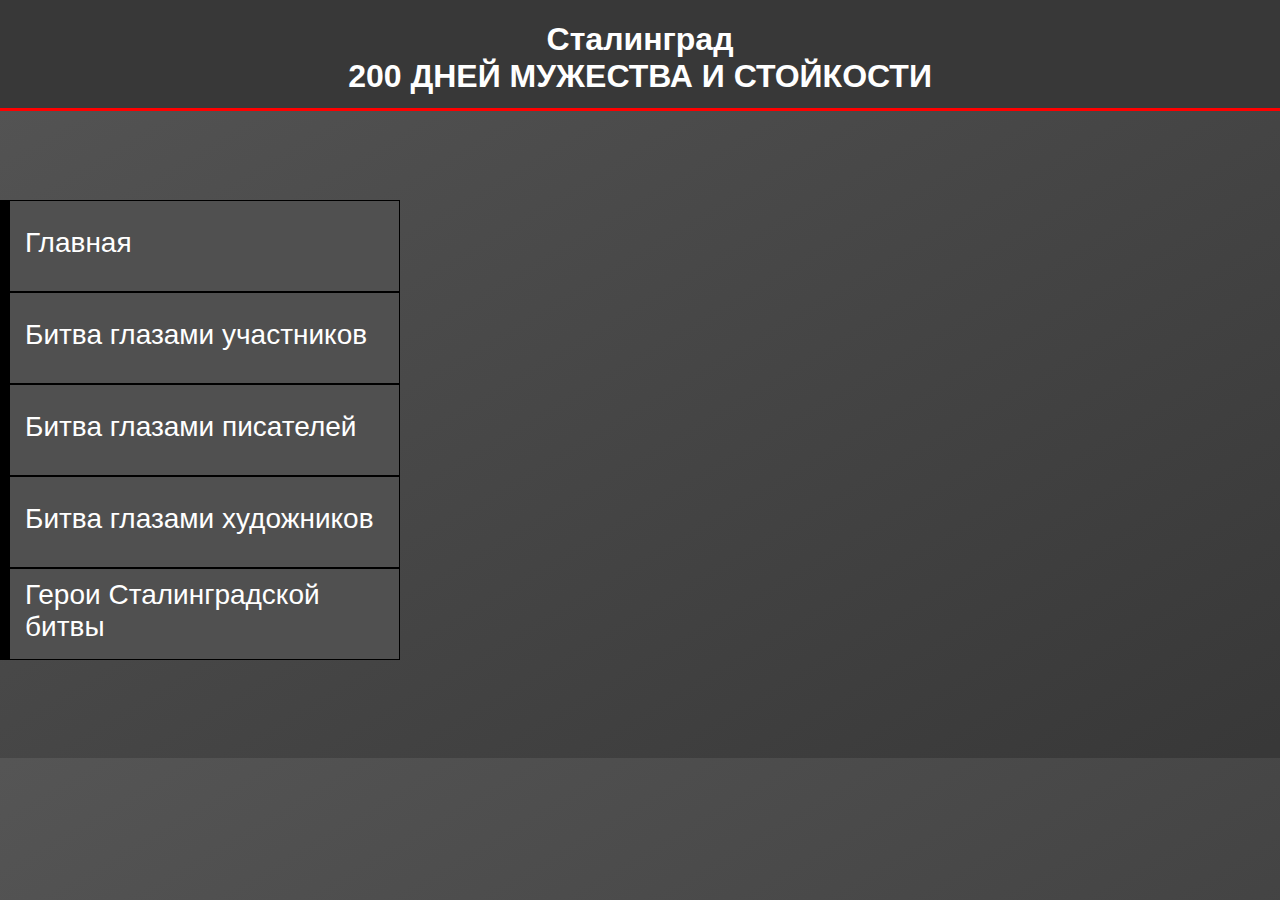
<file: Сталинград/index.html>
<!DOCTYPE html>
<html lang="en">
<head>
    <meta charset="UTF-8">
    <meta http-equiv="X-UA-Compatible" content="IE=edge">
    <meta name="viewport" content="width=device-width, initial-scale=1.0">
    <title>Главная</title>
    <link rel="stylesheet" type="text/css" href="style.css">
</head>
<body>
    <header>
        <div class="header-container">
            <h1>Сталинград<br>
            200 ДНЕЙ МУЖЕСТВА И СТОЙКОСТИ</h1>
        </div>
    </header>
    <section>
        <div class="container">
            <div class="sidebar">
                <div class="block"><p><a href="index.html">Главная</a></div>
                <div class="block"><p><a href="Participants.html">Битва глазами участников</a></div>
                <div class="block"><p><a href="Writers.html">Битва глазами писателей</a></div>
                <div class="block"><p><a href="Artists.html">Битва глазами художников</a></div>
                <div class="block"><a href="Heroes.html">Герои Сталинградской битвы</a></div>
            </div>
            <div class="mainbar">
                <div class="pres">
                    <iframe class="presentation" src="https://onedrive.live.com/embed?cid=F769FCB5A2EF11AA&resid=F769FCB5A2EF11AA%21125&authkey=AKgKZ0aN-U-7wKU&em=2" frameborder="0" scrolling="no"></iframe>
                </div>
                <!-- 
                <h3>«Бессмертен тот, Отечество кто спас».</h3>
                <div class="main-image">
                    <img class="main-image" src="Content/rodina.png" alt="">
                </div>
                <h3>Сталинградская битва<br>
                17 июля 1942 - 2 февраля 1943</h3>
                <p>17 июля 1942 года - День начала Сталинградской битвы.
                По своим масштабам и ожесточенности она превзошла все прошлые битвы: на территории почти в сто тысяч квадратных километров сражались более двух миллионов человек.
                По приблизительным подсчётам, суммарные потери обеих сторон в этом сражении превышают 2 миллиона человек. 
                Цель немецкого командования: овладеть промышленным городом, предприятия которого выпускали военную продукцию. 
                Этот замысел Гитлер планирует осуществить силами одной 6-й полевой армией Паулюса всего за неделю - к 25 июля 1942 г.
                Гитлер отдал приказ своим армиям: "Сходу с юга овладеть городом, взяв в клещи войска Сталинградского фронта".</p>
                <div class="main-img">
                    <div><img src="Content/image1.jpg" alt=""></div>
                    <div><img src="Content/image2.jpg" alt=""></div>
                </div>
                <h3>Историческая справка:</h3>
                <p>Одно из самых кровопролитных сражений. В ней участвовали:</p>
                <ul>
                    <li>12 дивизий</li>
                    <li>16000 человек</li>
                    <li>2200 орудий и миномётов</li>
                    <li>400 танков</li>
                    <li>454 самолёта</li>
                </ul>
                <p>Под Cталинградом были пленены 24 генерала во главе с генерал-фельдмаршалом Ф. Паулюсом.</p>
                <p>ПОБЕДА советских войск на Волге стала решающим событием, которое изменило весь ход Великой Отечественной войны.</p> 
                -->
            </div>
        </div>
    </section>
    <footer>

    </footer>
</body>
</html>
</file>
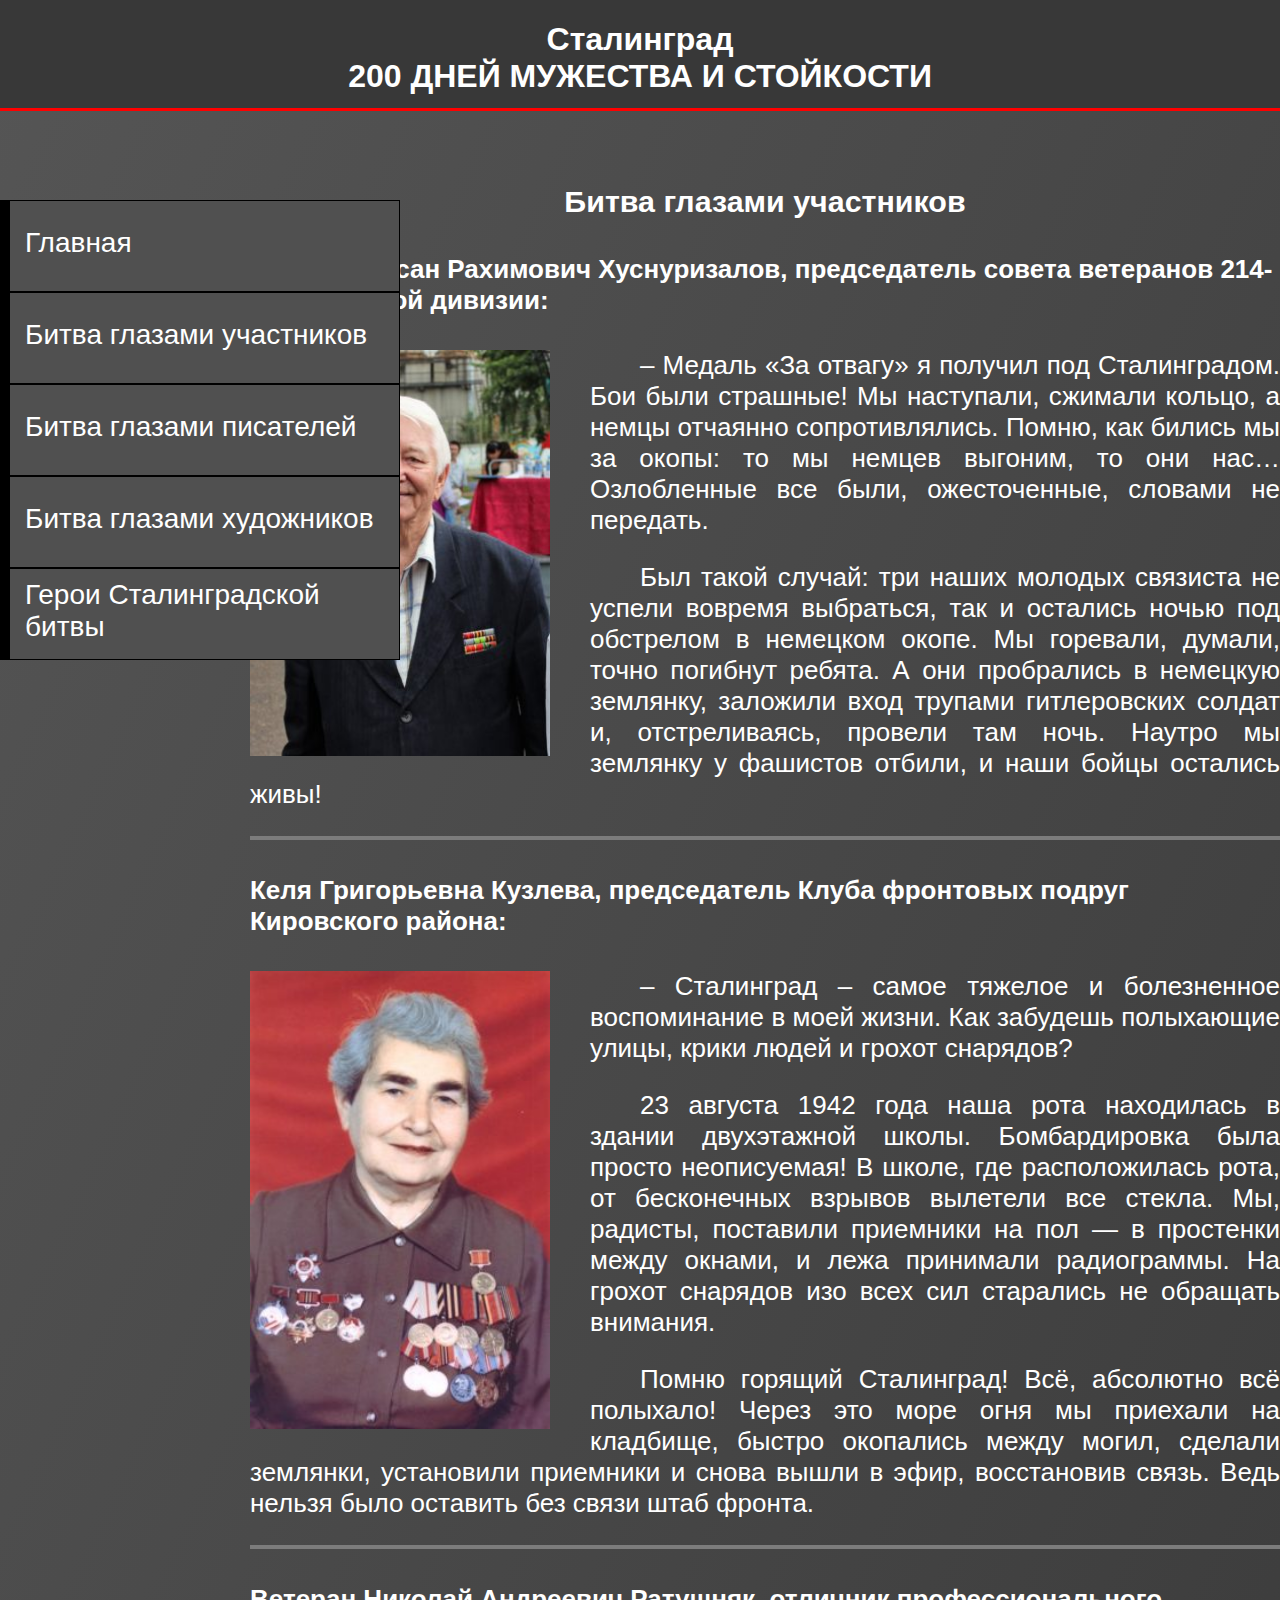
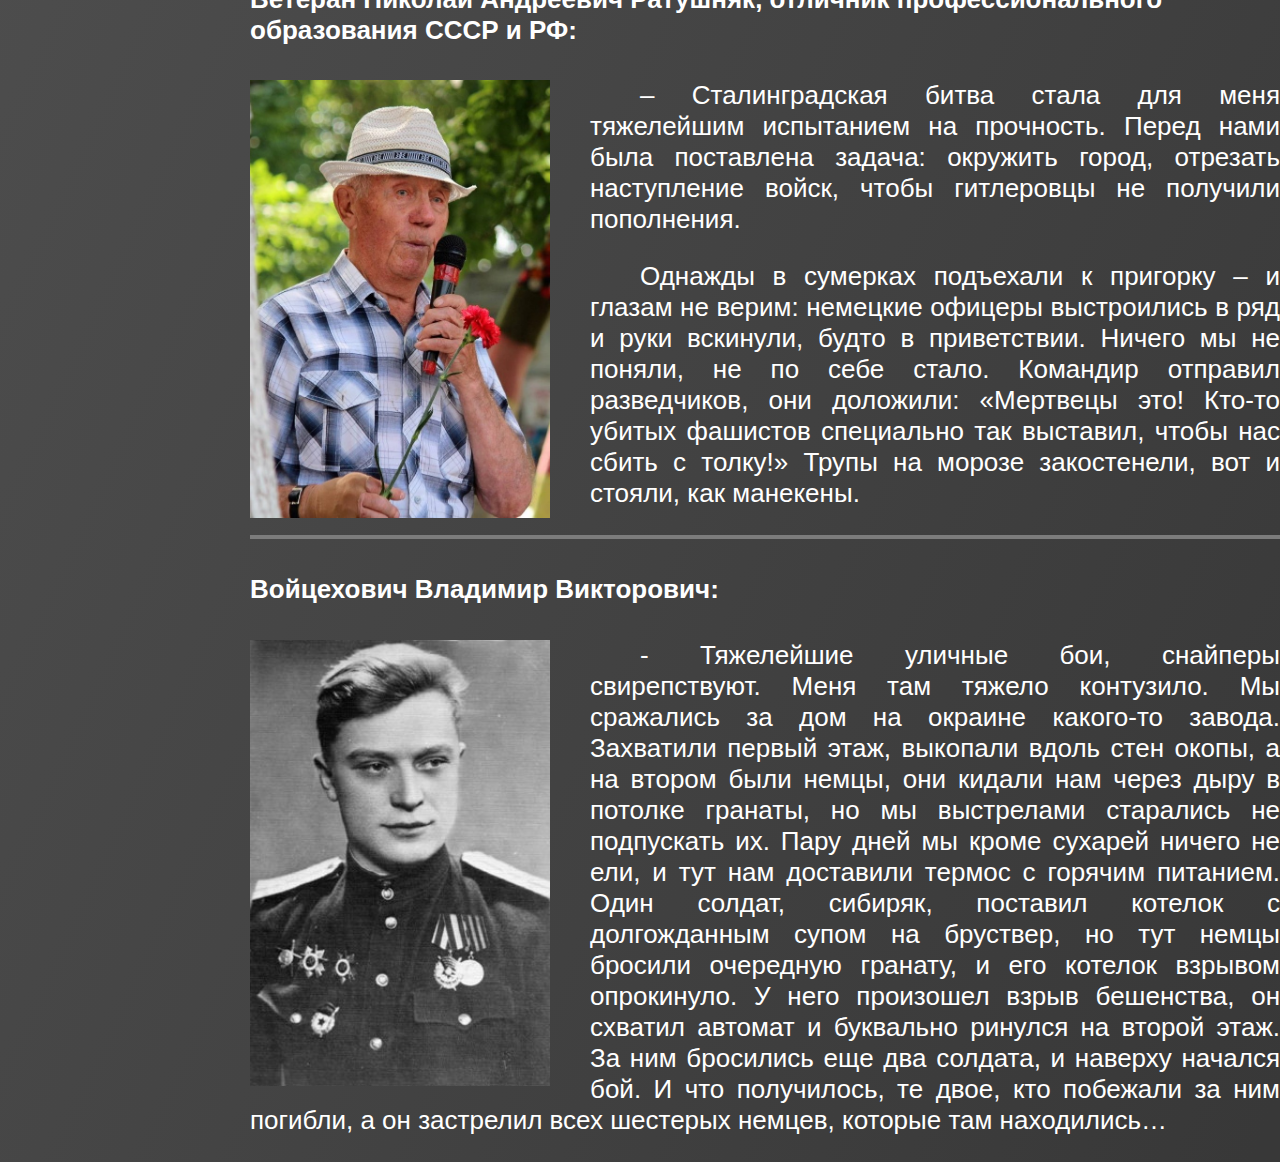
<file: Сталинград/Participants.html>
<!DOCTYPE html>
<html lang="en">
<head>
    <meta charset="UTF-8">
    <meta http-equiv="X-UA-Compatible" content="IE=edge">
    <meta name="viewport" content="width=device-width, initial-scale=1.0">
    <title>Глазами участников</title>
    <link rel="stylesheet" type="text/css" href="style.css">
</head>
<body>
    <header>
        <div class="header-container">
            <h1>Сталинград<br>
            200 ДНЕЙ МУЖЕСТВА И СТОЙКОСТИ</h1>
        </div>
    </header>
    <section>
        <div class="container">
            <div class="sidebar">
                <div class="block"><p><a href="index.html">Главная</a></div>
                <div class="block"><p><a href="Participants.html">Битва глазами участников</a></div>
                <div class="block"><p><a href="Writers.html">Битва глазами писателей</a></div>
                <div class="block"><p><a href="Artists.html">Битва глазами художников</a></div>
                <div class="block"><a href="Heroes.html">Герои Сталинградской битвы</a></div>
            </div>
            <div class="mainbar participants">
                <h3>Битва глазами участников</h3>
                <h4>Ветеран Хасан Рахимович Хуснуризалов, председатель совета ветеранов 214-й стрелковой дивизии:</h4>
                <div class="participant">
                    <img src="Content/Hasan.jpg" alt="Хасан Рахимович Хуснуризалов">
                    <p>– Медаль «За отвагу» я получил под Сталинградом. Бои были страшные! Мы наступали, сжимали кольцо, а немцы отчаянно сопротивлялись. Помню, как бились мы за окопы: то мы немцев выгоним, то они нас… Озлобленные все были, ожесточенные, словами не передать.</p>
                    <p>Был такой случай: три наших молодых связиста не успели вовремя выбраться, так и остались ночью под обстрелом в немецком окопе. Мы горевали, думали, точно погибнут ребята. А они пробрались в немецкую землянку, заложили вход трупами гитлеровских солдат и, отстреливаясь, провели там ночь. Наутро мы землянку у фашистов отбили, и наши бойцы остались живы! </p>
                </div><hr>
                <h4>Келя Григорьевна Кузлева, председатель Клуба фронтовых подруг Кировского района:</h4>
                <div class="participant">
                    <img src="Content/Кузлева.jpg" alt="Келя Григорьевна Кузлева">
                    <p>– Сталинград – самое тяжелое и болезненное воспоминание в моей жизни. Как забудешь полыхающие улицы, крики людей и грохот снарядов?</p>
                    <p>23 августа 1942 года наша рота находилась в здании двухэтажной школы. Бомбардировка была просто неописуемая! В школе, где расположилась рота, от бесконечных взрывов вылетели все стекла. Мы, радисты, поставили приемники на пол — в простенки между окнами, и лежа принимали радиограммы. На грохот снарядов изо всех сил старались не обращать внимания.</p>
                    <p>Помню горящий Сталинград! Всё, абсолютно всё полыхало! Через это море огня мы приехали на кладбище, быстро окопались между могил, сделали землянки, установили приемники и снова вышли в эфир, восстановив связь. Ведь нельзя было оставить без связи штаб фронта.</p>
                </div><hr>
                <h4>Ветеран Николай Андреевич Ратушняк, отличник профессионального образования СССР и РФ:</h4>
                <div class="participant">
                    <img src="Content/Ратушняк.jpg" alt="Николай Андреевич Ратушняк">
                    <p>– Сталинградская битва стала для меня тяжелейшим испытанием на прочность. Перед нами была поставлена задача: окружить город, отрезать наступление войск, чтобы гитлеровцы не получили пополнения.</p>
                    <p>Однажды в сумерках подъехали к пригорку – и глазам не верим: немецкие офицеры выстроились в ряд и руки вскинули, будто в приветствии. Ничего мы не поняли, не по себе стало. Командир отправил разведчиков, они доложили: «Мертвецы это! Кто-то убитых фашистов специально так выставил, чтобы нас сбить с толку!» Трупы на морозе закостенели, вот и стояли, как манекены.</p>
                </div><hr>
                <h4>Войцехович Владимир Викторович:</h4>
                <div class="participant">
                    <img src="Content/Voitsehovich.jpg" alt="Войцехович Владимир Викторович">
                    <p>- Тяжелейшие уличные бои, снайперы свирепствуют. Меня там тяжело контузило. Мы сражались за дом на окраине какого-то завода. Захватили первый этаж, выкопали вдоль стен окопы, а на втором были немцы, они кидали нам через дыру в потолке гранаты, но мы выстрелами старались не подпускать их. Пару дней мы кроме сухарей ничего не ели, и тут нам доставили термос с горячим питанием. Один солдат, сибиряк, поставил котелок с долгожданным супом на бруствер, но тут немцы бросили очередную гранату, и его котелок взрывом опрокинуло. У него произошел взрыв бешенства, он схватил автомат и буквально ринулся на второй этаж. За ним бросились еще два солдата, и наверху начался бой. И что получилось, те двое, кто побежали за ним погибли, а он застрелил всех шестерых немцев, которые там находились…</p>
                </div>
            </div>
        </div>
    </section>
    <footer>

    </footer>
</body>
</html>
</file>
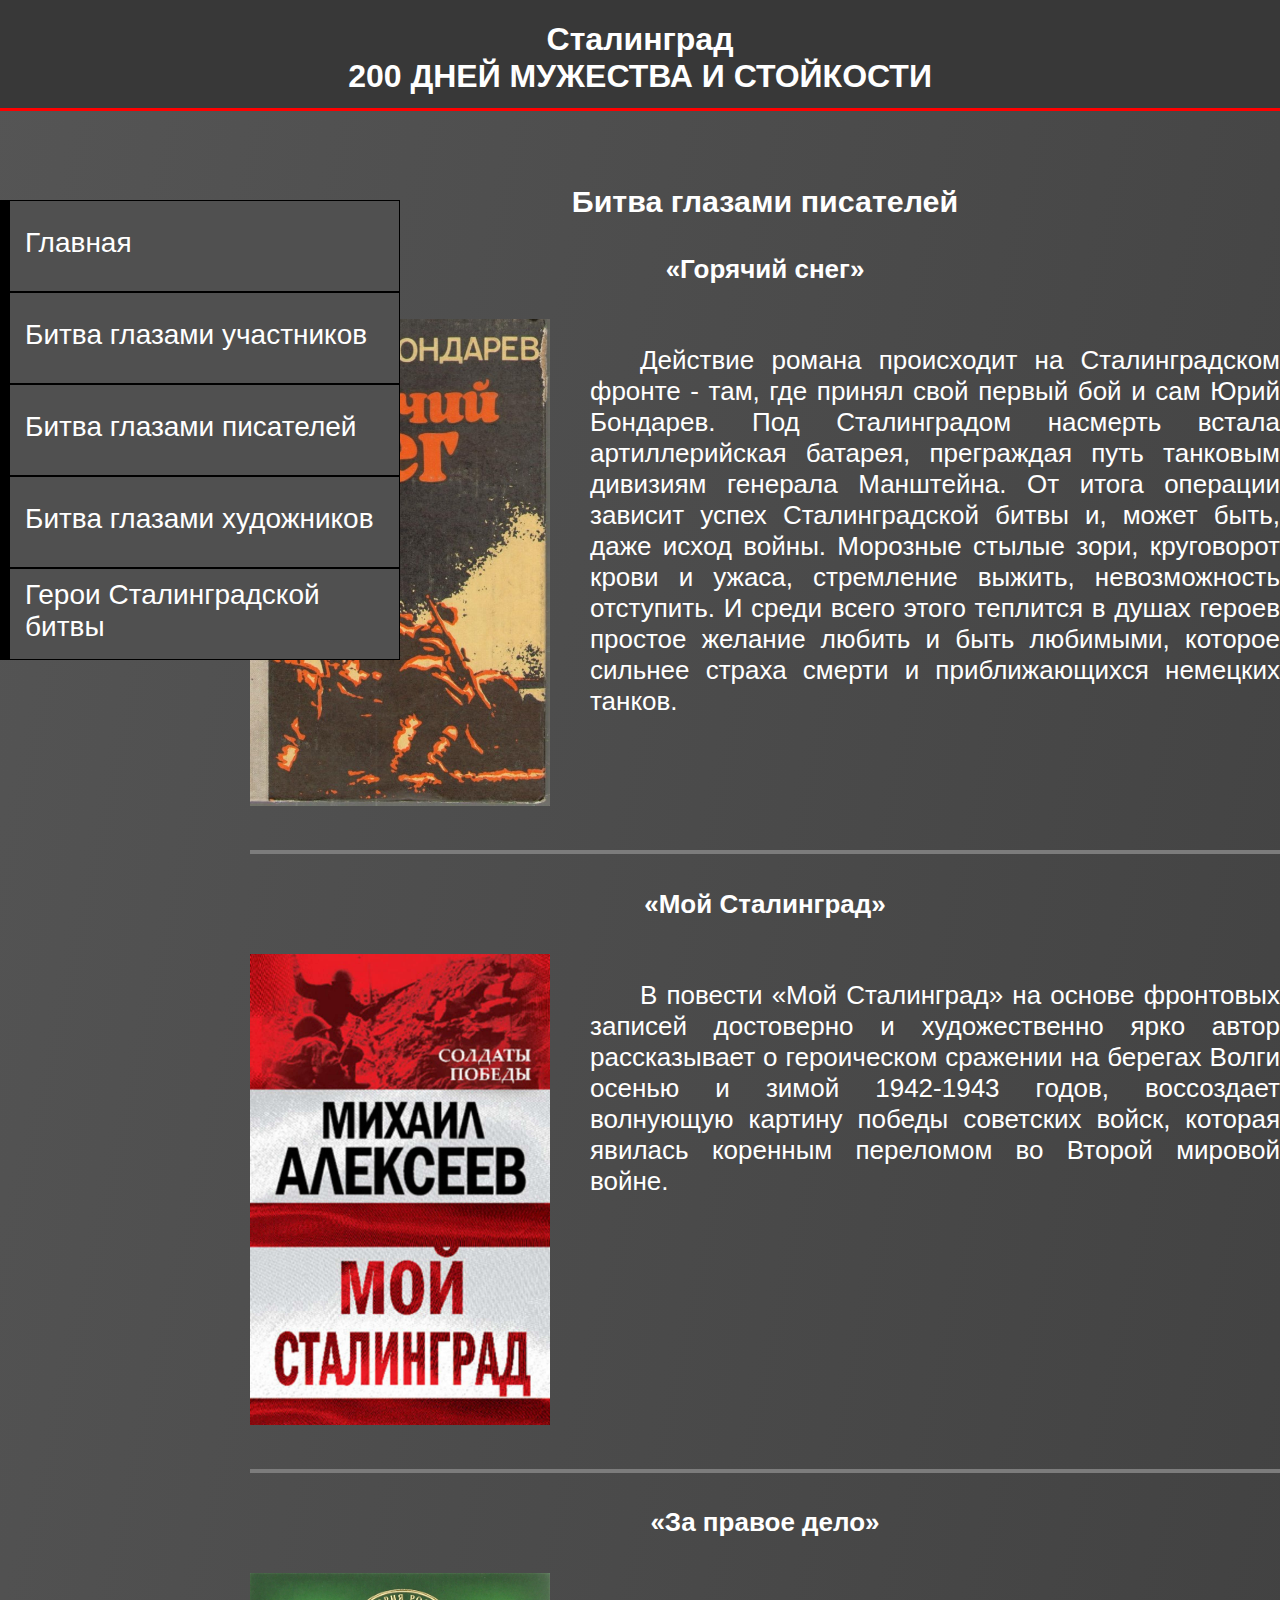
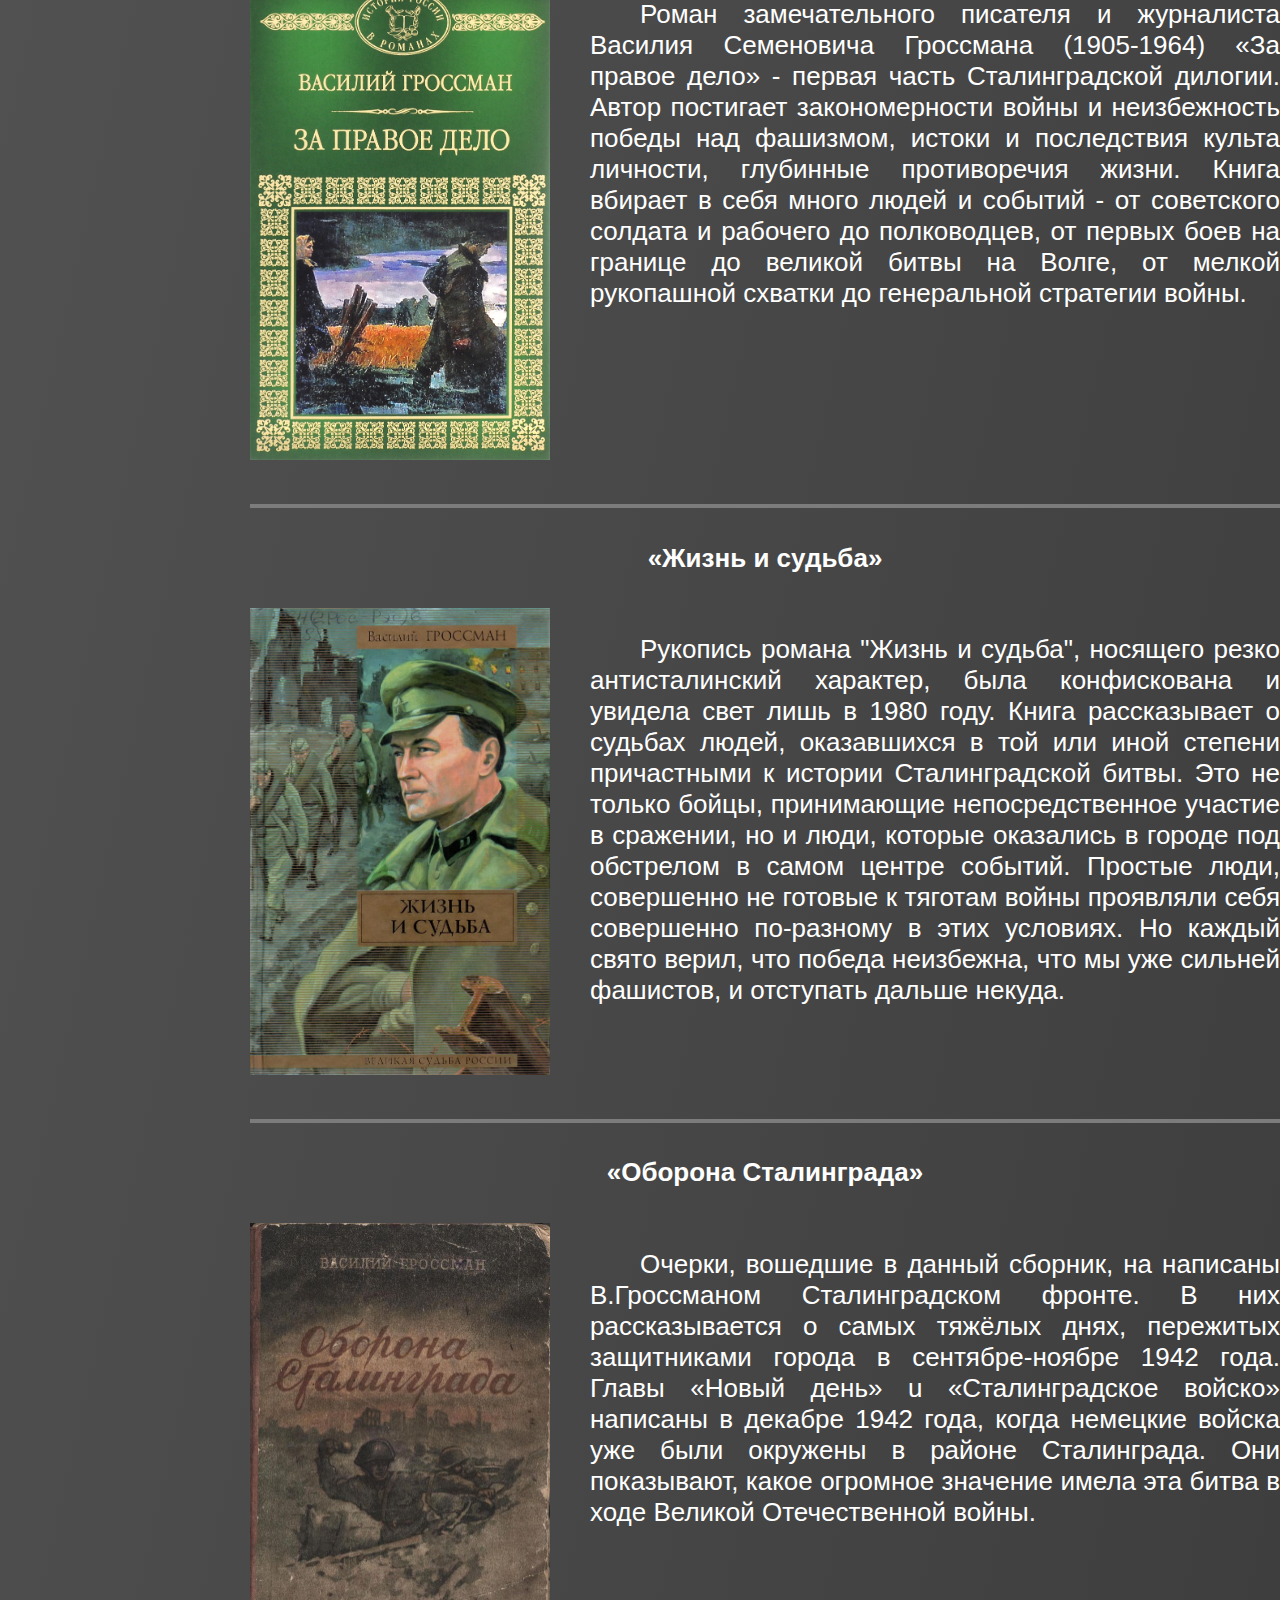
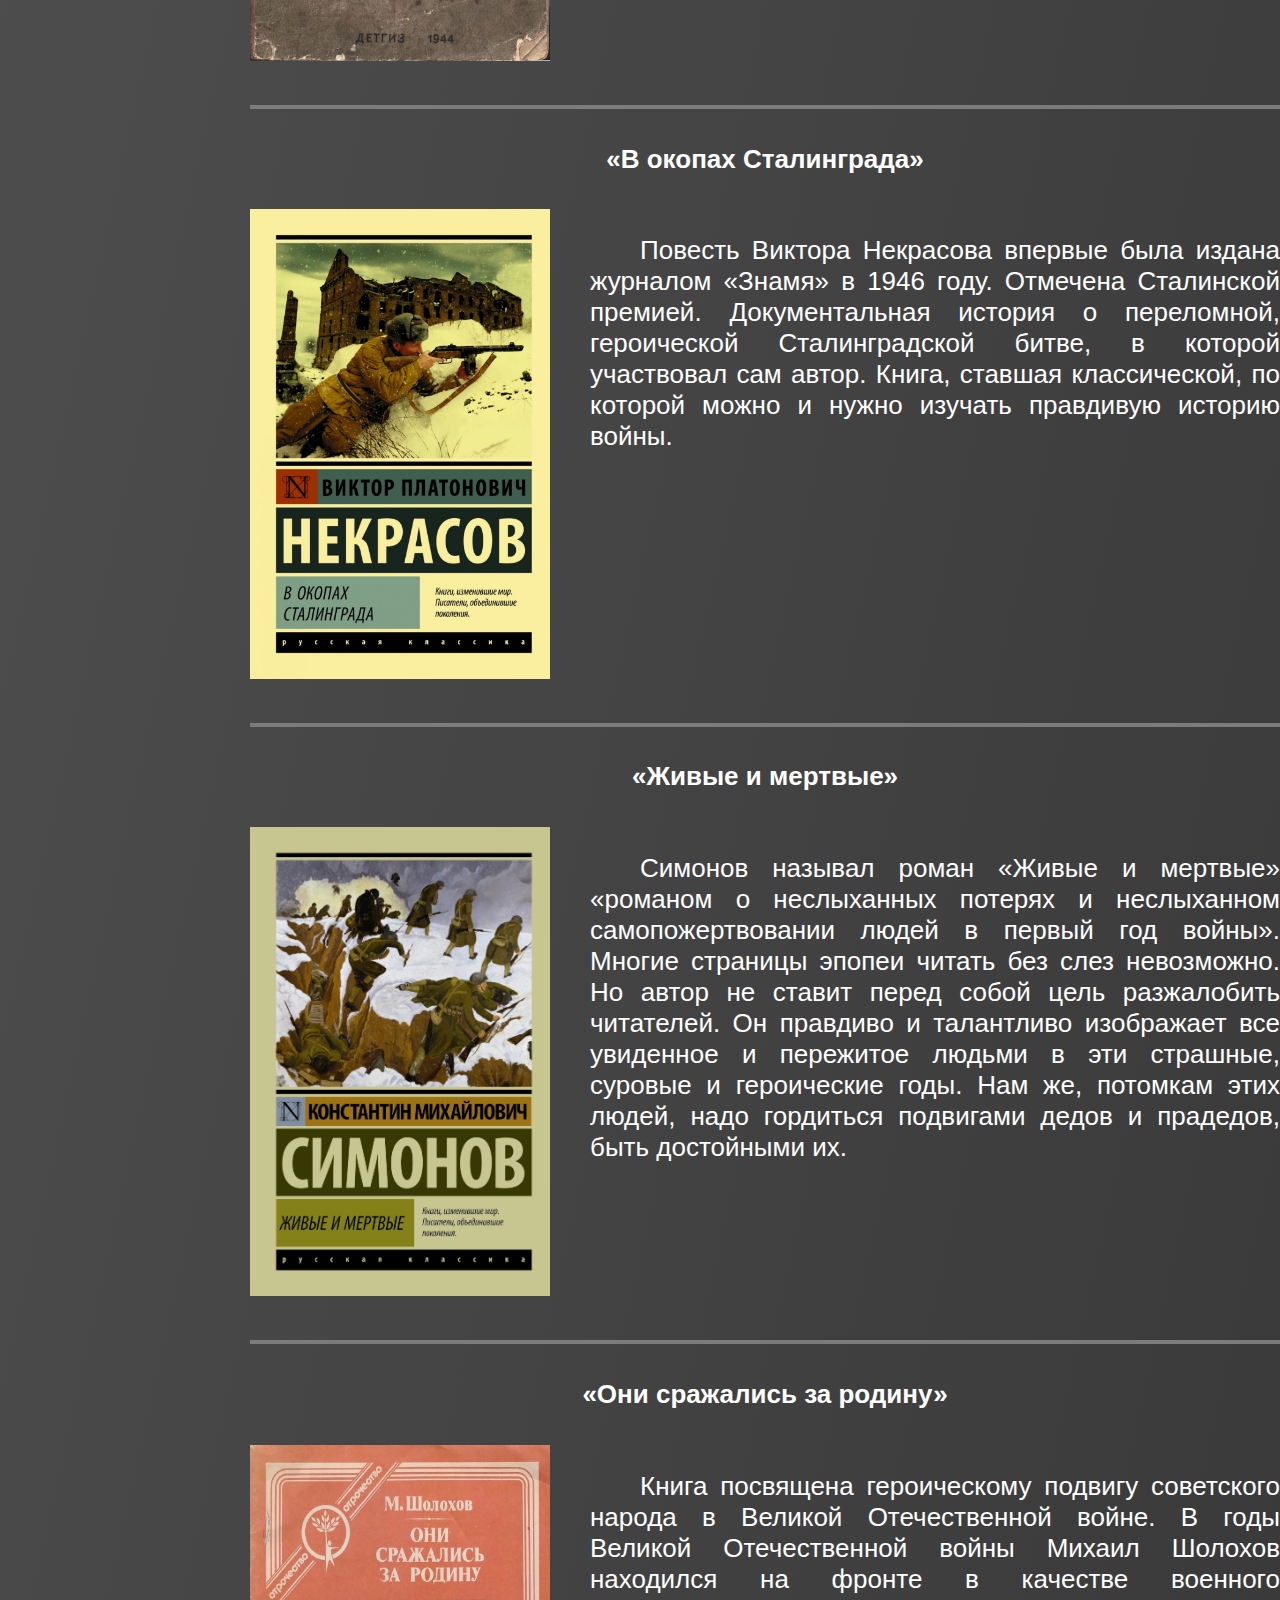
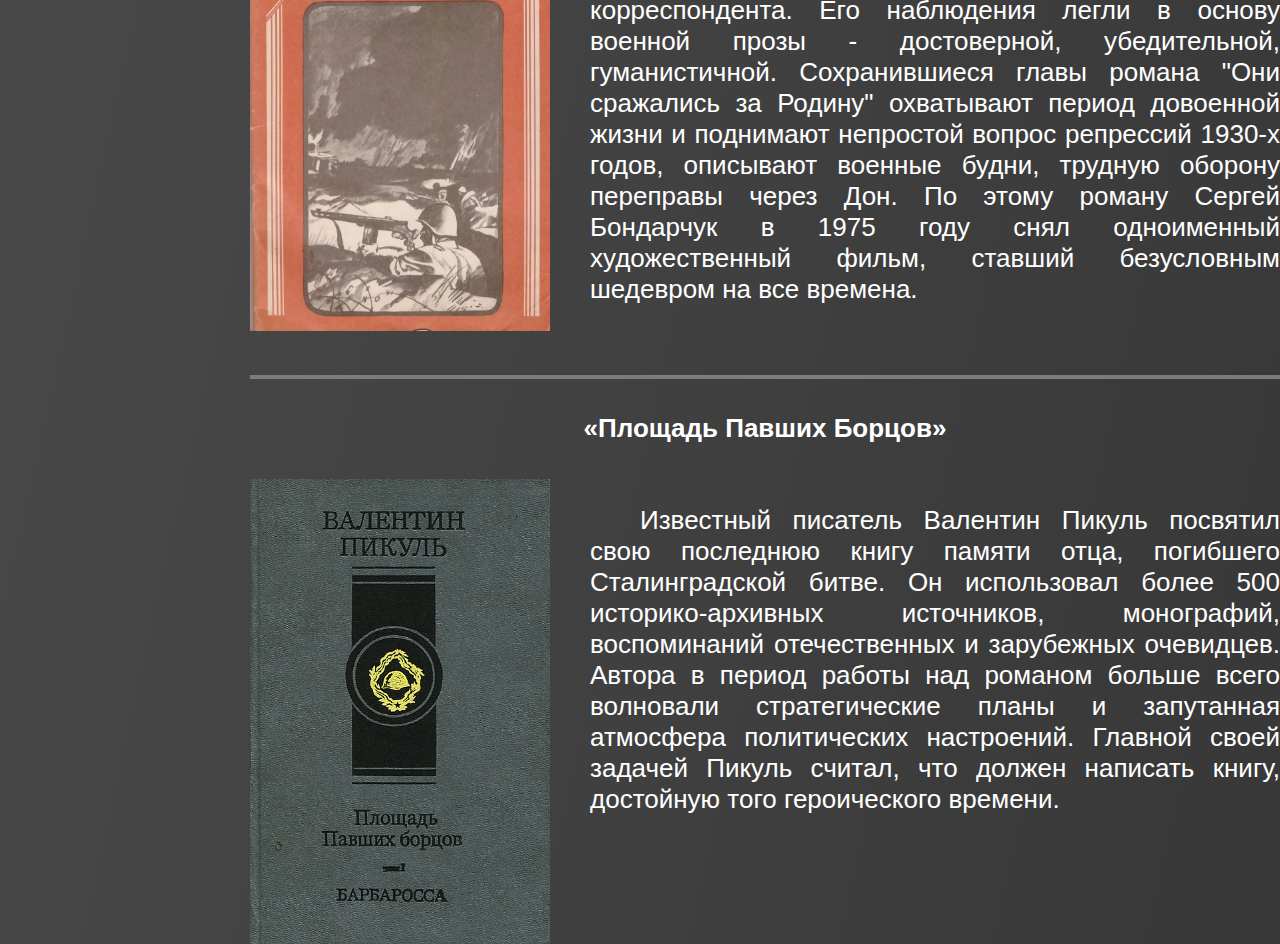
<file: Сталинград/Writers.html>
<!DOCTYPE html>
<html lang="en">
<head>
    <meta charset="UTF-8">
    <meta http-equiv="X-UA-Compatible" content="IE=edge">
    <meta name="viewport" content="width=device-width, initial-scale=1.0">
    <title>Глазами писателей</title>
    <link rel="stylesheet" type="text/css" href="style.css">
</head>
<body>
    <header>
        <div class="header-container">
            <h1>Сталинград<br>
            200 ДНЕЙ МУЖЕСТВА И СТОЙКОСТИ</h1>
        </div>
    </header>
    <section>
        <div class="container">
            <div class="sidebar">
                <div class="block"><p><a href="index.html">Главная</a></div>
                <div class="block"><p><a href="Participants.html">Битва глазами участников</a></div>
                <div class="block"><p><a href="Writers.html">Битва глазами писателей</a></div>
                <div class="block"><p><a href="Artists.html">Битва глазами художников</a></div>
                <div class="block"><a href="Heroes.html">Герои Сталинградской битвы</a></div>
            </div>
            <div class="mainbar">
                <h3>Битва глазами писателей</h3>
                <h4>«Горячий снег»</h4> <!-- «» -->
                <div class="books">
                    <img src="Content/hotsnow.jpg" alt="Горячий снег">
                    <p>Действие романа происходит на Сталинградском фронте - там, где принял свой первый бой и сам Юрий Бондарев. 
                        Под Сталинградом насмерть встала артиллерийская батарея, преграждая путь танковым дивизиям генерала Манштейна. 
                        От итога операции зависит успех Сталинградской битвы и, может быть, даже исход войны. 
                        Морозные стылые зори, круговорот крови и ужаса, стремление выжить, невозможность отступить. 
                        И среди всего этого теплится в душах героев простое желание любить и быть любимыми, которое сильнее страха смерти и приближающихся немецких танков.</p>
                </div><br><hr>
                <h4>«Мой Сталинград»</h4>
                <div class="books">
                    <img src="Content/mystalingrad.jpg" alt="Мой Сталинград">
                    <p>В повести «Мой Сталинград» на основе фронтовых записей достоверно и художественно ярко автор рассказывает о героическом сражении на берегах
                        Волги осенью и зимой 1942-1943 годов, воссоздает волнующую картину победы советских войск, которая явилась коренным переломом во Второй мировой войне.</p>
                </div><br><hr>
                <h4>«За правое дело»</h4>
                <div class="books">
                    <img src="Content/zapravoedelo.jpg" alt="За правое дело">
                    <p>Роман замечательного писателя и журналиста Василия Семеновича Гроссмана (1905-1964) «За правое дело» - первая часть Сталинградской дилогии. 
                        Автор постигает закономерности войны и неизбежность победы над фашизмом, истоки и последствия культа личности, глубинные противоречия жизни. 
                        Книга вбирает в себя много людей и событий - от советского солдата и рабочего до полководцев, от первых боев на границе до
                        великой битвы на Волге, от мелкой рукопашной схватки до генеральной стратегии войны.</p>
                </div><br><hr>
                <h4>«Жизнь и судьба»</h4>
                <div class="books">
                    <img src="Content/lifeandfate.jpg" alt="Жизнь и судьба">
                    <p>Рукопись романа "Жизнь и судьба", носящего резко антисталинский характер, была конфискована и увидела свет лишь в 1980 году.
                        Книга рассказывает о судьбах людей, оказавшихся в той или иной степени причастными к истории Сталинградской битвы. 
                        Это не только бойцы, принимающие непосредственное участие в сражении, но и люди, которые оказались в городе под обстрелом в самом центре событий.
                        Простые люди, совершенно не готовые к тяготам войны проявляли себя совершенно по-разному в этих условиях.
                        Но каждый свято верил, что победа неизбежна, что мы уже сильней фашистов, и отступать дальше некуда.</p>
                </div><br><hr>
                <h4>«Оборона Сталинграда»</h4>
                <div class="books">
                    <img src="Content/oborona-stalingrada.jpg" alt="Оборона Сталинграда">
                    <p>Очерки, вошедшие в данный сборник, на написаны В.Гроссманом Сталинградском фронте. 
                        В них рассказывается о самых тяжёлых днях, пережитых защитниками города в сентябре-ноябре 1942 года.
                        Главы «Новый день» u «Сталинградское войско» написаны в декабре 1942 года, когда немецкие
                        войска уже были окружены в районе Сталинграда. Они показывают, какое огромное значение имела эта
                        битва в ходе Великой Отечественной войны.</p>
                </div><br><hr>
                <h4>«В окопах Сталинграда»</h4>
                <div class="books">
                    <img src="Content/v-okopah-stalingrada.jpg" alt="В окопах Сталинграда">
                    <p>Повесть Виктора Некрасова впервые была издана журналом «Знамя» в 1946 году. Отмечена Сталинской премией.
                        Документальная история о переломной, героической Сталинградской битве, в которой участвовал
                        сам автор. Книга, ставшая классической, по которой можно и нужно изучать правдивую историю
                        войны.</p>
                </div><br><hr>
                <h4>«Живые и мертвые»</h4>
                <div class="books">
                    <img src="Content/alive-and-dead.jpeg" alt="Живые и мертвые">
                    <p>Симонов называл роман «Живые и мертвые» «романом о неслыханных потерях и неслыханном самопожертвовании людей в первый год войны».
                        Многие страницы эпопеи читать без слез невозможно. Но автор не ставит перед собой цель разжалобить читателей. 
                        Он правдиво и талантливо изображает все увиденное и пережитое людьми в эти страшные, суровые и героические годы.
                        Нам же, потомкам этих людей, надо гордиться подвигами дедов и прадедов, быть достойными их.</p>
                </div><br><hr>
                <h4>«Они сражались за родину»</h4>
                <div class="books">
                    <img src="Content/oni-srajalis-za-rodinu.jpeg" alt="Они сражались за родину">
                    <p>Книга посвящена героическому подвигу советского народа в Великой Отечественной войне. 
                        В годы Великой Отечественной войны Михаил Шолохов находился на фронте в качестве военного корреспондента. 
                        Его наблюдения легли в основу военной прозы - достоверной, убедительной, гуманистичной. 
                        Сохранившиеся главы романа "Они сражались за Родину" охватывают период довоенной жизни и поднимают непростой вопрос репрессий
                        1930-х годов, описывают военные будни, трудную оборону переправы через Дон. По этому роману Сергей Бондарчук в
                        1975 году снял одноименный художественный фильм, ставший безусловным шедевром на все времена.</p>
                </div><br><hr>
                <h4>«Площадь Павших Борцов»</h4>
                <div class="books">
                    <img src="Content/ploschad-pavshih-bortsov.jpg" alt="Площадь Павших Борцов">
                    <p>Известный писатель Валентин Пикуль посвятил свою последнюю книгу памяти отца, погибшего Сталинградской битве. 
                        Он использовал более 500 историко-архивных источников, монографий, воспоминаний отечественных и зарубежных очевидцев.
                        Автора в период работы над романом больше всего волновали стратегические планы и запутанная атмосфера политических настроений.
                        Главной своей задачей Пикуль считал, что должен написать книгу, достойную того героического времени.</p>
                </div>
            </div>
        </div>
    </section>
    <footer>

    </footer>
</body>
</html>
</file>
<file: Сталинград/style.css>
body {
    background: linear-gradient(to right bottom, #555555 0.32%, #383838 98.86%);
    margin: 0;
    font-family: 'Montserrat', sans-serif;
    color: white;
}
header {
    width: 100%;
    height: 12%;
    position: fixed;
    background-color: #383838;
    border-bottom: 3px solid red;
}
.header-container {
    justify-content: center;
    text-align: center;
}
.container {
    max-width: 1480px;
    margin: 0 auto;
}
.mainbar {
    padding-top: 12%;
    width: 1030px;
    text-indent: 50px;
    text-align: justify;
    font-size: 26px;
    float: right;
    min-height: 41.2vw;
}
.mainbar h3 {
    text-indent: 0px;
    text-align: center;
}
.mainbar h4 {
    text-indent: 0px;
    text-align: center;
}
.mainbar li {
    text-indent: 0px;
    margin-left: 50px;
}
.mainbar hr {
    height: 2px;
    border: 1px solid #7c7c7c;
    background-color: #7c7c7c;
}
.main-img {
    display: flex;
    width: 100%;
    height: auto;
    gap: 10px;
}
.main-img img {
    width: 400px;
    height: auto;
    align-self: center;
}
.main-image {
    display: flex;
    justify-content: center;
}
.sidebar {
    height: 745px;
    width: 400px;
    display: flex;
    flex-direction: column;
    padding-top: 200px;
    position: fixed;
}
.block {
    border: 1px solid black;
    height: 80px;
    background-color: #505050;
    vertical-align: middle;
    padding-left: 15px;
    padding-top: 10px;
    border-left: 10px solid black;
    transition: 0.3s all linear;
}
.block:hover {
    background-color: #383838;
    border-right: 10px solid black;
    border-left: 1px solid black;
}
.sidebar a {
    text-decoration: none;
    color: white;
    font-size: 28px;
}
.books {
    display: flex;
    gap: 40px;
}
.books img {
    width: 300px;
    height: auto;
}
.participants h4 {
    text-align: left;
}
.participant {
    gap: 40px;
}
.participant img {
    width: 300px;
    height: auto;
    float: left;
    margin-right: 40px;
}
.pres {
    display: flex;
    width: 100%;
}
.presentation {
    width: 100%;
    height: 604px;
    text-align: left;
}
.picture h4 {
    text-align: left;
}
.picture {
    gap: 40px;
}
.picture img {
    width: 300px;
    height: auto;
    float: left;
    margin-right: 40px;
}
.hero h4 {
    text-align: left;
}
.hero {
    gap: 40px;
}
.hero img {
    width: 300px;
    height: auto;
    float: left;
    margin-right: 40px;
}
</file>
